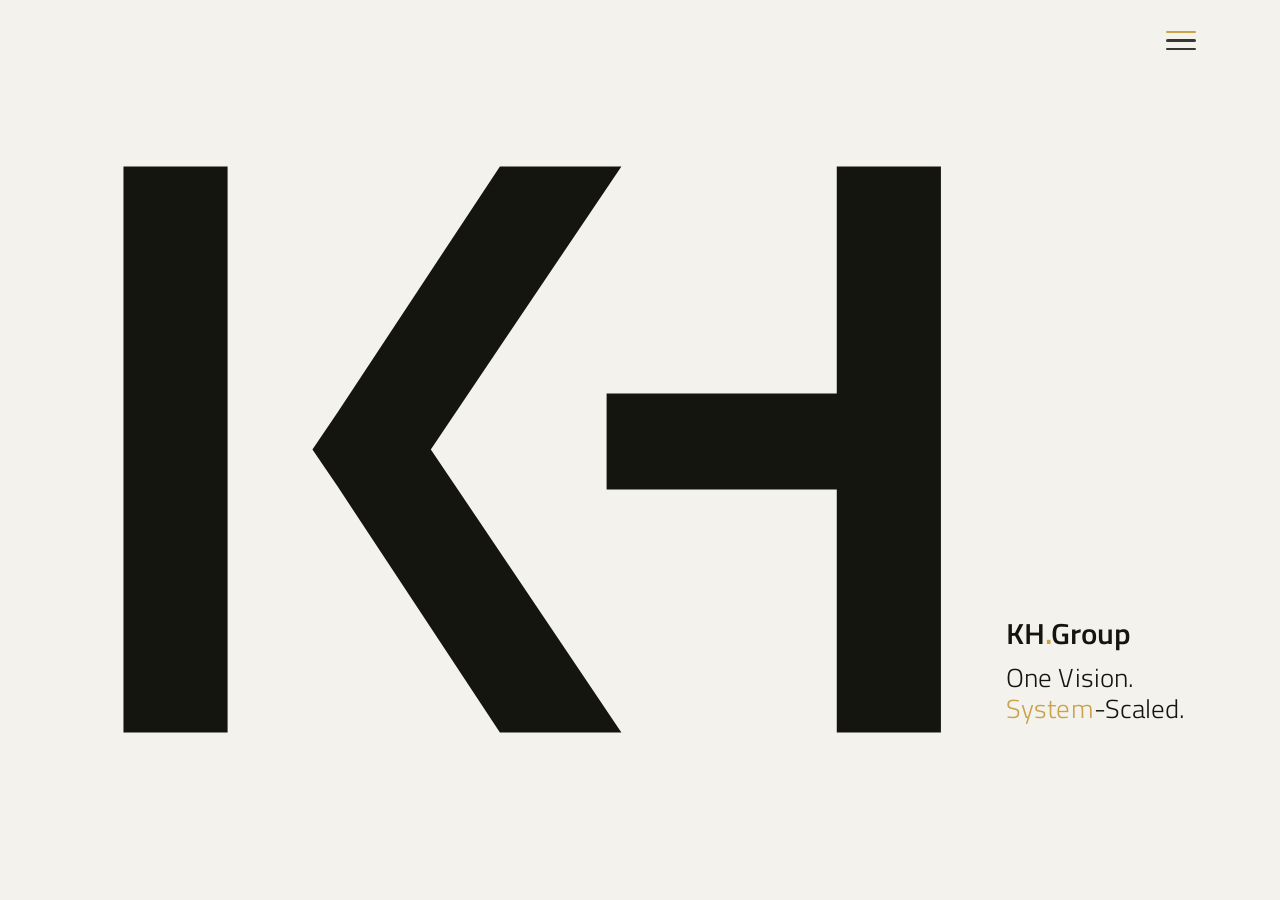
<file: apps/www/index.html>
<!DOCTYPE html>
<html lang="en">
<head>
<meta charset="UTF-8">
<meta name="viewport" content="width=device-width, initial-scale=1.0">
<title>Group</title>
<link href="https://fonts.googleapis.com/css2?family=DM+Mono:wght@400;500&family=Titillium+Web:ital,wght@0,200;0,300;0,400;0,600;0,700;1,300&display=swap" rel="stylesheet">
<link rel="icon" href="/favicon.svg?v=2" type="image/svg+xml">
<link rel="icon" href="/favicon.ico?v=2" sizes="any">
<link rel="apple-touch-icon" sizes="180x180" href="/apple-touch-icon.png?v=2">
<meta name="theme-color" content="#f4f2ec">
<meta name="description" content="KH.Group — one vision, system-scaled. The holding behind a family of companies and brands. Prague · New York.">
<link rel="canonical" href="https://kh.group/">
<!-- Open Graph / social share -->
<meta property="og:type" content="website">
<meta property="og:title" content="KH.Group">
<meta property="og:description" content="One vision. System-scaled.">
<meta property="og:url" content="https://kh.group/">
<meta property="og:image" content="https://kh.group/assets/img/og-cover.png">
<meta property="og:image:width" content="1200">
<meta property="og:image:height" content="630">
<meta property="og:image:alt" content="KH.Group">
<meta property="og:locale" content="en">
<meta name="twitter:card" content="summary_large_image">
<meta name="twitter:title" content="KH.Group">
<meta name="twitter:description" content="One vision. System-scaled.">
<meta name="twitter:image" content="https://kh.group/assets/img/og-cover.png">
<!-- brand colours: single source of truth, shared with brandmanual.kh.group -->
<script src="brand-tokens.js"></script>
<style>
*{box-sizing:border-box;margin:0;padding:0;}
:root{--ink:#15150f;--paper:#f4f2ec;--paper-2:#eceae3;--mute:#8a8a82;--line:#dcd9d1;--accent:#FF6000;--g:clamp(30px,7vw,84px);}
html,body{height:100%;}
body{background:var(--paper);color:var(--ink);font-family:'Titillium Web',system-ui,sans-serif;-webkit-font-smoothing:antialiased;}
.mono{font-family:'DM Mono',monospace;}
a{color:inherit;text-decoration:none;}

/* ---------- fixed header ---------- */
.hdr{position:fixed;top:0;left:0;right:0;z-index:40;display:flex;align-items:center;justify-content:space-between;padding:24px clamp(30px,7vw,84px);min-height:64px;}
.brand{display:flex;align-items:center;gap:13px;cursor:pointer;transition:opacity .35s;}
body.athome .brand{opacity:0;pointer-events:none;}
body.navopen .brand{opacity:1;pointer-events:auto;position:relative;z-index:41;}
body.navopen .brand .m path{fill:var(--paper);}
.brand .m{width:46px;aspect-ratio:291/206;display:block;}
.brand .m path{fill:var(--ink);}
.brand .wm{font-weight:300;font-size:20px;letter-spacing:.01em;transform:scaleY(.95);}
.brand .wm .dot{color:var(--accent);transition:color 1.4s cubic-bezier(.4,0,.2,1);}
.menu{display:flex;flex-direction:column;gap:6px;width:30px;background:none;border:none;cursor:pointer;padding:5px 0;z-index:40;position:relative;}
.menu .ln{height:2.5px;width:100%;background:var(--ink);border-radius:2px;opacity:.85;transition:background 1.4s cubic-bezier(.4,0,.2,1),transform .4s,opacity .3s;}
.menu .ln.lit{background:var(--accent);opacity:1;}
.menu.open .ln{background:var(--paper);}.menu.open .ln:nth-child(1){transform:translateY(8.5px) rotate(45deg);}
.menu.open .ln:nth-child(2){opacity:0;}
.menu.open .ln:nth-child(3){transform:translateY(-8.5px) rotate(-45deg);}
.menu.open:hover .ln{background:var(--accent);}

/* ---------- overlay nav ---------- */
.nav{position:fixed;inset:0;z-index:30;background:var(--ink);color:var(--paper);display:flex;flex-direction:column;justify-content:center;padding:0 8vw;opacity:0;pointer-events:none;transition:opacity .45s cubic-bezier(.4,0,.2,1);}
.nav.open{opacity:1;pointer-events:auto;}
.nav a{font-weight:200;font-size:clamp(40px,8vw,92px);line-height:1.18;letter-spacing:-.01em;color:var(--paper);transform:scaleY(.93);transform-origin:left;width:max-content;transition:color .3s;}
.nav a:hover{color:var(--accent);}
.nav a .i{font-family:'DM Mono',monospace;font-size:13px;letter-spacing:.1em;color:var(--mute);vertical-align:super;margin-left:10px;}
.nav .nfoot{position:absolute;left:8vw;bottom:34px;font-family:'DM Mono',monospace;font-size:11px;letter-spacing:.2em;text-transform:uppercase;color:var(--mute);}

/* ---------- views ---------- */
.view{display:none;min-height:100vh;}
.view.on{display:block;}
.wrap{max-width:1180px;margin:0 auto;padding:0 calc(clamp(30px,7vw,84px) + clamp(74px,5vw,104px));}

/* home */
#home{display:none;position:fixed;inset:0;align-items:center;justify-content:center;}
#home.on{display:flex;}
#home .lockup{display:flex;align-items:flex-end;gap:calc(var(--mw,560px)*.047);}
#home .markwrap{width:var(--mw,560px);aspect-ratio:291/206;flex:0 0 auto;}
#home .mark path{fill:var(--ink);}
#home .claim{white-space:nowrap;font-weight:300;font-size:calc(var(--mw,560px)*.0314);line-height:1.2;letter-spacing:.004em;transform:scaleY(.95) translateY(calc(var(--mw,560px)*-.03));padding-bottom:.35em;}
#home .claim .l0{font-weight:600;font-size:1.12em;letter-spacing:-.006em;margin-bottom:.36em;}
#home .claim .l0 .dot{color:var(--accent);transition:color 1.4s cubic-bezier(.4,0,.2,1);}
#home .claim .w{transition:color 1.4s cubic-bezier(.4,0,.2,1);}
#home .claim .w.lit{color:var(--accent);}

/* section headers */
.sec-head{padding:140px 0 40px;}
.sec-head .eyebrow{font-family:'DM Mono',monospace;font-size:12px;letter-spacing:.22em;text-transform:uppercase;color:var(--mute);margin-bottom:18px;}
.sec-head h1{font-weight:200;font-size:clamp(38px,6vw,72px);letter-spacing:-.01em;transform:scaleY(.94);transform-origin:left;line-height:1.05;}
.sec-head h1 b{font-weight:700;}
.xlink{cursor:pointer;transition:color .3s cubic-bezier(.4,0,.2,1);}
.xlink:hover{color:var(--accent);}
.xlink .lt{transition:color .45s cubic-bezier(.4,0,.2,1);}
.xlink .lt.lit{color:var(--accent);}
.xlink:hover .lt{color:var(--accent);}

/* brands — tile grid, grouped by world (not a list) */
.bgroup{padding:18px 0 30px;}
.bgroup .glabel{display:flex;align-items:center;gap:12px;font-family:'DM Mono',monospace;font-size:11px;letter-spacing:.2em;text-transform:uppercase;color:var(--mute);margin:0 0 18px;}
.bgroup .glabel::after{content:"";flex:1;height:1px;background:var(--line);}
.bgrid{display:grid;grid-template-columns:repeat(auto-fill,minmax(230px,1fr));gap:14px;}
.btile{position:relative;display:flex;flex-direction:column;justify-content:space-between;gap:26px;min-height:148px;padding:20px 22px;background:var(--paper-2);border-radius:0 16px 0 0;overflow:hidden;transition:transform .25s,background .25s;}
.btile::before{content:"";position:absolute;left:0;top:0;bottom:0;width:3px;background:var(--bc);}
.btile:hover{transform:translateY(-3px);background:#fff;}
.btile .bn{font-weight:600;font-size:clamp(19px,2vw,24px);letter-spacing:-.01em;}
.btile .bfoot{display:flex;align-items:center;justify-content:space-between;}
.btile .bd{font-family:'DM Mono',monospace;font-size:11px;letter-spacing:.04em;color:var(--mute);}
.btile .arr{font-family:'DM Mono',monospace;font-size:13px;color:var(--mute);transition:color .25s,transform .25s;}
.btile:hover .arr{color:var(--bc);transform:translate(2px,-2px);}
.bnote{padding:46px 0 14px;font-size:14px;color:var(--mute);max-width:60ch;line-height:1.6;}
.xline{font-weight:200;font-size:clamp(26px,3.4vw,40px);letter-spacing:-.01em;transform:scaleY(.94);transform-origin:left;line-height:1.1;padding:6px 0 30px;}
.bmlink{display:inline-block;margin-bottom:120px;font-family:'DM Mono',monospace;font-size:12px;letter-spacing:.16em;text-transform:uppercase;color:var(--ink);padding-bottom:3px;border-bottom:1px solid var(--line);transition:color .25s,border-color .25s;}
.bmlink:hover{color:var(--accent);border-color:var(--accent);}
.coreg{border-top:2px solid var(--ink);}
.cohead{display:grid;grid-template-columns:1.7fr 0.9fr 0.9fr 1.3fr;gap:20px;padding:12px 0;font-family:'DM Mono',monospace;font-size:10px;letter-spacing:.18em;text-transform:uppercase;color:var(--mute);border-bottom:1px solid var(--line);}
.corow{display:grid;grid-template-columns:1.7fr 0.9fr 0.9fr 1.3fr;gap:20px;align-items:baseline;padding:16px 0;border-bottom:1px solid var(--line);}
.corow .con{font-weight:400;font-size:clamp(16px,1.9vw,21px);letter-spacing:-.005em;}
.corow .ico{font-family:'DM Mono',monospace;font-size:12px;color:var(--mute);align-self:center;}
.corow .role{font-family:'DM Mono',monospace;font-size:11px;letter-spacing:.16em;text-transform:uppercase;color:var(--mute);align-self:center;}
.corow.is-holding .role,.corow.is-founder .role,.corow.is-divested .role{color:var(--accent);}
.corow .runs{font-family:'DM Mono',monospace;font-size:12px;color:var(--ink);opacity:.72;align-self:center;}
@media(max-width:760px){
  .cohead{display:none;}
  /* table collapses to a stacked card per row on mobile → reattach the column labels
     inline, otherwise the Reg. No. reads as a bare clump of digits with no context. */
  .corow{grid-template-columns:1fr;gap:4px;padding:18px 0;}
  .corow .con{font-size:20px;margin-bottom:4px;}
  .corow .ico{color:var(--ink);opacity:.85;}
  .corow .ico::before,.corow .runs::before{display:block;font-family:'DM Mono',monospace;font-size:9px;letter-spacing:.18em;text-transform:uppercase;color:var(--mute);opacity:.85;margin-bottom:1px;}
  .corow .ico::before{content:"Reg. No.";}
  .corow .runs::before{content:"Operates";}
}

/* contact */
.cgrid{display:grid;grid-template-columns:1fr 1fr;gap:60px;padding:20px 0 120px;border-top:1px solid var(--line);margin-top:24px;}
.office .city{display:flex;align-items:center;gap:12px;font-weight:300;font-size:clamp(28px,4vw,44px);letter-spacing:-.01em;transform:scaleY(.95);transform-origin:left;}
.office .city .d{width:11px;height:11px;border-radius:50%;}
.office .clock{font-family:'DM Mono',monospace;font-size:14px;letter-spacing:.12em;color:var(--mute);margin:14px 0 22px;}
.office .addr{font-size:15px;line-height:1.7;color:var(--ink);opacity:.8;}
.cmail{grid-column:1/-1;border-top:1px solid var(--line);padding-top:30px;display:flex;justify-content:space-between;align-items:baseline;flex-wrap:wrap;gap:16px;}
.cmail a{font-weight:300;font-size:clamp(22px,3vw,34px);letter-spacing:-.01em;}
.cmail a:hover{color:var(--accent);}
.cmail .lbl{font-family:'DM Mono',monospace;font-size:11px;letter-spacing:.2em;text-transform:uppercase;color:var(--mute);}
.worldmap{position:relative;height:clamp(220px,32vw,380px);border-radius:0 18px 0 0;margin:8px 0 24px;overflow:hidden;background:url("assets/world-dots.svg") center/contain no-repeat;}
.worldmap svg{position:absolute;inset:0;width:100%;height:100%;pointer-events:none;}
.wbase{fill:var(--accent);transition:fill 1.4s cubic-bezier(.4,0,.2,1);}
.wcity{opacity:0;transition:opacity .9s cubic-bezier(.4,0,.2,1);}
.wdot{}
.cform{grid-column:1/-1;border-top:1px solid var(--line);padding-top:30px;}
.cform .lbl{font-family:'DM Mono',monospace;font-size:11px;letter-spacing:.2em;text-transform:uppercase;color:var(--mute);margin-bottom:22px;}
.cform .frow{display:grid;grid-template-columns:1fr 1fr;gap:26px;margin-bottom:22px;}
.cform input,.cform textarea{width:100%;border:none;border-bottom:1px solid var(--line);background:none;font-family:'Titillium Web',sans-serif;font-size:18px;font-weight:300;color:var(--ink);padding:8px 0;outline:none;transition:border-color .25s;resize:none;}
.cform input::placeholder,.cform textarea::placeholder{color:var(--mute);}
.cform input:focus,.cform textarea:focus{border-color:var(--accent);}
.cform textarea{margin-bottom:26px;display:block;}
.cform button{font-family:'DM Mono',monospace;font-size:12px;letter-spacing:.14em;text-transform:uppercase;background:var(--ink);color:var(--paper);border:none;border-radius:0 10px 0 0;padding:14px 28px;cursor:pointer;display:inline-flex;gap:8px;align-items:center;}
.cform .consent{display:flex;align-items:flex-start;gap:10px;margin:0 0 24px;font-size:13px;line-height:1.5;color:var(--mute);max-width:48ch;cursor:pointer;}
.cform .consent input{appearance:none;-webkit-appearance:none;flex:0 0 auto;width:16px;height:16px;margin-top:2px;border:1px solid var(--line);border-radius:0 5px 0 0;background:var(--paper);cursor:pointer;transition:background .2s,border-color .2s;}
.cform .consent input:checked{background:var(--ink);border-color:var(--ink);}
.cform .consent a{color:var(--ink);text-decoration:underline;text-underline-offset:2px;}
.cform .consent a:hover{color:var(--accent);}
.cform .thanks{display:none;font-weight:300;font-size:clamp(22px,3vw,32px);color:var(--accent);letter-spacing:-.01em;transform:scaleY(.95);}
.cform.sent .fwrap{display:none;}
.cform.sent .thanks{display:block;}
.locs{border-top:1px solid var(--line);padding:22px 0 0;margin-top:24px;}
.locstoggle{font-family:'DM Mono',monospace;font-size:11px;letter-spacing:.18em;text-transform:uppercase;color:var(--mute);background:none;border:none;cursor:pointer;padding:8px 0;display:inline-flex;gap:8px;align-items:center;}
.locstoggle:hover{color:var(--ink);}
.locstoggle span{transition:transform .3s;}
#contact.locopen .locstoggle span{transform:rotate(180deg);}
.locgrid{display:none;grid-template-columns:1fr 1fr;gap:30px 48px;margin-top:24px;}
#contact.locopen .locgrid{display:grid;}
.loccol .locc{font-family:'DM Mono',monospace;font-size:10px;letter-spacing:.2em;text-transform:uppercase;color:var(--accent);margin-bottom:10px;}
.locr{display:grid;grid-template-columns:1fr auto auto;gap:14px;font-family:'DM Mono',monospace;font-size:12.5px;color:var(--ink);opacity:.8;padding:5px 0;border-bottom:1px solid var(--line);}
.locr>span:nth-child(2),.locr>span:nth-child(3){color:var(--mute);}
/* addresses are hidden links → Google Maps (new tab); reveal on hover like the other links */
.locr{transition:color .3s cubic-bezier(.4,0,.2,1),border-color .3s;cursor:pointer;}
.locr:hover,.locr:hover span{color:var(--accent);}
.locr:hover{border-color:var(--accent);}
.loc-short{display:none;}/* desktop shows the full street; mobile swaps to the short form */

.foot{border-top:1px solid var(--line);padding:24px 0;display:flex;justify-content:space-between;gap:16px;flex-wrap:wrap;font-family:'DM Mono',monospace;font-size:10px;letter-spacing:.14em;text-transform:uppercase;color:var(--mute);}
.foot-legal a{cursor:pointer;transition:color .25s;}
.foot-legal a:hover{color:var(--ink);}

/* legal micro-pages */
.legalbody{max-width:62ch;padding-bottom:60px;}
.legalbody .lead{font-weight:300;font-size:clamp(20px,2.4vw,28px);letter-spacing:-.01em;line-height:1.4;color:var(--ink);margin-bottom:48px;transform:scaleY(.96);transform-origin:left;}
.lblock{border-top:1px solid var(--line);padding:24px 0;display:grid;grid-template-columns:180px 1fr;gap:24px;align-items:baseline;}
.lblock .lh{font-family:'DM Mono',monospace;font-size:11px;letter-spacing:.16em;text-transform:uppercase;color:var(--mute);}
.lblock p{font-size:15px;line-height:1.7;color:var(--ink);opacity:.82;}
.lblock strong{font-weight:600;opacity:1;}
.legalbody .lnote{font-family:'DM Mono',monospace;font-size:11px;letter-spacing:.06em;color:var(--mute);margin:30px 0 0;opacity:.7;}
.lback{margin-top:40px;font-family:'DM Mono',monospace;font-size:11px;letter-spacing:.16em;text-transform:uppercase;color:var(--mute);background:none;border:none;cursor:pointer;padding:8px 0;display:inline-flex;gap:8px;align-items:center;transition:color .25s;}
.lback:hover{color:var(--ink);}
@media(max-width:620px){.lblock{grid-template-columns:1fr;gap:8px;}}

@media(max-width:760px){
  /* one edge gutter, shared with the header padding-x: the hamburger sits --g from the
     right, the claim sits --g from the left → the plate is balanced and both columns
     hang off the same vertical as the (hidden) header content. */
  #home{--g:clamp(30px,7vw,84px);--t:24px;--head:54px;}
  .cgrid{grid-template-columns:1fr;gap:40px;}
  .cform .frow{grid-template-columns:1fr;gap:18px;}
  .bgrid{grid-template-columns:1fr;}
  /* LEFT & RIGHT BANDS reserved for the header marks — content never enters them, so it
     can't collide with the logo. left band = edge-zone(--g) + logo(46px) + inner-zone(--g);
     right band = the same around the hamburger(30px). The page flows continuously between. */
  .wrap{padding-left:calc(var(--g)*2 + 46px);padding-right:calc(var(--g)*2 + 30px);}
  /* the world map deliberately BREAKS OUT of the content band to span the widest zone
     on the page — from the logo's left edge (--g) to the hamburger's right edge (--g from
     the right), running under the header columns as a bold near-full-width graphic.
     negative margins cancel the .wrap band padding above. */
  .worldmap{margin-left:calc(-1 * (var(--g) + 46px));margin-right:calc(-1 * (var(--g) + 30px));}
  .locgrid{grid-template-columns:1fr;gap:22px;}
  /* stack each address like a real postal address: street on line 1, "PSČ City" on line 2 */
  .locr{grid-template-columns:max-content 1fr;gap:2px 10px;}
  .locr>span:first-child{grid-column:1/-1;}
  .sec-head{padding:120px 0 32px;}
  .cgrid,.bmlink{padding-bottom:90px;}
}
/* PORTRAIT phone — vertical typographic plate */
@media(max-width:760px) and (orientation:portrait){
  #home{align-items:stretch;}
  #home .lockup{display:flex;flex-direction:column;align-items:stretch;height:100dvh;width:100%;gap:0;}
  /* the three lines: anchored to the BOTTOM, the same distance --t the hamburger sits
     from the top; left edge pinned to the --g vertical. */
  #home .claim{order:2;flex:0 0 auto;display:flex;flex-direction:column;align-items:flex-start;text-align:left;white-space:normal;font-size:clamp(20px,5.6vw,26px);transform:none;margin-bottom:var(--t);padding:0 var(--g);}
  /* the KH mark fills the band ABOVE the text and is centred between the header bottom
     (--head) and the text top → balances the two visual masses. */
  #home .markwrap{order:1;flex:1 1 auto;min-height:0;width:auto;aspect-ratio:auto;display:flex;align-items:center;justify-content:center;padding:var(--head) var(--g) 0;box-sizing:border-box;}
  #home .markwrap .mark{width:100%;height:auto;max-height:100%;}
}
/* PHONE IN LANDSCAPE — detected by short viewport HEIGHT (a landscape phone is wider
   than 760px, so a width query misses it; height ≤520 catches it without touching real
   desktop). Desktop-style side-by-side lockup, sized off height so it always fits, with
   the claim nudged up so the 3-line block ≈ half the logo leg. */
@media (orientation:landscape) and (max-height:520px){
  #home{align-items:center;justify-content:center;}
  #home .lockup{--mw:min(80vh,480px);flex-direction:row;align-items:flex-end;}
  #home .claim{font-size:calc(var(--mw)*.036);}
}
@media(max-width:480px){.lblock{padding:20px 0;}}
@media(prefers-reduced-motion:reduce){*{transition:none!important;}}

/* shared KH mark symbol */
.khpath1{} 
</style>
</head>
<body class="athome">

<!-- header -->
<header class="hdr">
  <div class="brand" onclick="go('home')">
    <svg class="m" viewBox="212 182 291 206" xmlns="http://www.w3.org/2000/svg" aria-label="KH.Group">
      <path d="M256.329,191.162L256.329,380.389L221.513,380.389L221.513,191.162L256.329,191.162Z"/>
      <path d="M383.046,267.104L460,267.104L460,191.162L494.82,191.162L494.82,380.389L460,380.389L460,299.145L383.046,299.145"/>
      <path d="M387.995,191.162L347.373,191.162L293.243,273.163L284.697,285.775L293.243,298.388L347.373,380.389L387.995,380.389L324.274,285.775L387.995,191.162Z"/>
    </svg>
  </div>
  <button class="menu" id="menuBtn" aria-label="Menu" onclick="toggleNav()"><span class="ln"></span><span class="ln"></span><span class="ln"></span></button>
</header>

<!-- overlay nav -->
<nav class="nav" id="nav">
  <a onclick="go('brands')">Brands</a>
  <a onclick="go('companies')">Companies</a>
  <a onclick="go('contact')">Contacts</a>
  <div class="nfoot">kh.group · one vision. system-scaled.</div>
</nav>

<!-- HOME -->
<section class="view on" id="home" style="--mw:min(68vw,1018px,110vh);">
  <div class="lockup">
    <div class="markwrap">
      <svg class="mark" viewBox="212 182 291 206" xmlns="http://www.w3.org/2000/svg" aria-label="KH">
        <path d="M256.329,191.162L256.329,380.389L221.513,380.389L221.513,191.162L256.329,191.162Z"/>
        <path d="M383.046,267.104L460,267.104L460,191.162L494.82,191.162L494.82,380.389L460,380.389L460,299.145L383.046,299.145"/>
        <path d="M387.995,191.162L347.373,191.162L293.243,273.163L284.697,285.775L293.243,298.388L347.373,380.389L387.995,380.389L324.274,285.775L387.995,191.162Z"/>
      </svg>
    </div>
    <div class="claim">
      <div class="l0">KH<span class="dot">.</span>Group</div>
      <div class="l1">One <span class="w" data-k="vision">Vision</span>.</div>
      <div class="l2"><span class="w" data-k="system">System</span>-<span class="w" data-k="scaled">Scaled</span>.</div>
    </div>
  </div>
</section>

<!-- BRANDS -->
<section class="view" id="brands">
  <div class="wrap">
    <div class="sec-head">
      <div class="eyebrow">The group</div>
      <h1>One vision.<br>Many brands.</h1>
    </div>
    <div id="brandList"></div>
    <p class="xline">The <a class="xlink" onclick="go('companies')">companies</a> behind the brands.</p>
  </div>
</section>

<!-- COMPANIES -->
<section class="view" id="companies">
  <div class="wrap">
    <div class="sec-head">
      <div class="eyebrow">The structure</div>
      <h1>The companies<br>behind the <a class="xlink" onclick="go('brands')">brands</a>.</h1>
    </div>
    <div class="coreg" id="coreg"></div>
  </div>
</section>

<!-- CONTACT -->
<section class="view" id="contact">
  <div class="wrap">
    <div class="sec-head">
      <div class="eyebrow">Prague · New York</div>
      <h1>We are where<br>you need us.</h1>
    </div>
    <div class="worldmap"><svg id="wmap" viewBox="37.29998779296875 109.60000610351562 566.4000244140625 268.5" preserveAspectRatio="xMidYMid meet"><circle class="wbase" cx="291.6" cy="167.6" r="4.5"></circle><circle class="wbase" cx="170.8" cy="167.6" r="4.5"></circle></svg></div>
    <div class="cgrid">
      <div class="office">
        <div class="city"><span class="d" style="background:var(--accent)"></span>Prague</div>
        <div class="clock mono" id="clkP">—</div>
        <div class="addr">Headquarters · Czech Republic<br>Europe / Prague</div>
      </div>
      <div class="office">
        <div class="city"><span class="d" style="background:var(--accent)"></span>New York</div>
        <div class="clock mono" id="clkN">—</div>
        <div class="addr">Americas · United States<br>America / New York</div>
      </div>
      <form class="cform" id="cform" action="https://forms.flowsmith.online/kh-group" method="post" onsubmit="return sendForm(event)">
        <div class="fwrap">
          <div class="lbl">Say hello</div>
          <div class="frow">
            <input name="name" placeholder="Name" required>
            <input name="email" type="email" placeholder="Email" required>
          </div>
          <div class="frow">
            <input name="company" placeholder="Company">
            <input name="country" placeholder="Country">
          </div>
          <textarea name="message" rows="3" placeholder="How can we help?"></textarea>
          <label class="consent"><input type="checkbox" name="consent" required><span>I agree to the processing of my data per the <a href="#" onclick="return false">Privacy Policy</a>.</span></label>
          <button type="submit">Send <span>&#8594;</span></button>
        </div>
        <div class="thanks">Thank you — we&rsquo;ll be in touch.</div>
      </form>
    </div>
    <div class="locs">
      <button class="locstoggle" onclick="document.getElementById('contact').classList.toggle('locopen');fitAddr()">All locations <span>&#8595;</span></button>
      <div class="locgrid">
        <div class="loccol">
          <div class="locc">Prague</div>
          <a class="locr" href="https://www.google.com/maps/search/?api=1&amp;query=Vodi%C4%8Dkova%20710/31%2C%20110%2000%20Praha%201%2C%20Czech%20Republic" target="_blank" rel="noopener"><span>Vodičkova 710/31</span><span>110 00</span><span>Praha 1</span></a>
          <a class="locr" href="https://www.google.com/maps/search/?api=1&amp;query=Jeseniova%2026%2C%20130%2000%20Praha%203%2C%20Czech%20Republic" target="_blank" rel="noopener"><span>Jeseniova 22 a 26</span><span>130 00</span><span>Praha 3</span></a>
          <a class="locr" href="https://www.google.com/maps/search/?api=1&amp;query=St%C5%99%C3%AD%C5%BEkovsk%C3%A1%20630/112%2C%20190%2000%20Praha%209%2C%20Czech%20Republic" target="_blank" rel="noopener"><span>Střížkovská 630/112</span><span>190 00</span><span>Praha 9</span></a>
          <a class="locr" href="https://www.google.com/maps/search/?api=1&amp;query=St%C5%99elni%C4%8Dn%C3%A1%20773/51%2C%20180%2000%20Praha%208%2C%20Czech%20Republic" target="_blank" rel="noopener"><span>Střelničná 773/51</span><span>180 00</span><span>Praha 8</span></a>
          <a class="locr" href="https://www.google.com/maps/search/?api=1&amp;query=U%20vyso%C4%8Dansk%C3%A9ho%20pivovaru%20701/3%2C%20190%2000%20Praha%209%2C%20Czech%20Republic" target="_blank" rel="noopener"><span><span class="loc-full">U vysočanského pivovaru 701/3</span><span class="loc-short">U vysočanského pivovaru 3</span></span><span>190 00</span><span>Praha 9</span></a>
        </div>
        <div class="loccol">
          <div class="locc">Klecany</div>
          <a class="locr" href="https://www.google.com/maps/search/?api=1&amp;query=Topolov%C3%A1%20483%2C%20250%2067%20Klecany%2C%20Czech%20Republic" target="_blank" rel="noopener"><span>Topolová 483</span><span>250 67</span><span>Klecany</span></a>
        </div>
      </div>
    </div>
    <div class="foot"><span>© 2026 uni-Robot s.r.o. · Reg. No. 01478061</span><span class="foot-legal"><a onclick="go('privacy')">Privacy</a> · <a onclick="go('cookies')">Cookies</a></span><span>v1.0 · 2026-06</span></div>
  </div>
</section>

<!-- PRIVACY -->
<section class="view legal" id="privacy">
  <div class="wrap">
    <div class="sec-head">
      <div class="eyebrow">Legal</div>
      <h1>Privacy.</h1>
    </div>
    <div class="legalbody">
      <p class="lead">How KH Group handles the data you share through this site.</p>
      <div class="lblock"><div class="lh">Who is responsible</div><p>The data controller is <strong>uni-Robot s.r.o.</strong>, Reg. No. 01478061, the operating entity of KH Group. Questions: write to us through the contact form.</p></div>
      <div class="lblock"><div class="lh">What we collect</div><p>Only what you send through the contact form — your name, e-mail, and message, plus optional company and country. Nothing more, and only when you choose to write.</p></div>
      <div class="lblock"><div class="lh">Why</div><p>To answer your enquiry and, where relevant, to follow up on a possible working relationship. We do not sell or share your data with third parties outside the group.</p></div>
      <div class="lblock"><div class="lh">How long</div><p>We keep enquiries only as long as needed to handle them and any follow-up. You can ask us to delete your data at any time.</p></div>
      <div class="lblock"><div class="lh">Your rights</div><p>Under GDPR you may access, correct, or erase your data, and withdraw consent. To exercise any of these, reach us through the contact form.</p></div>
      <button class="lback" onclick="go('contact')"><span>&#8592;</span> Back to contact</button>
    </div>
    <div class="foot"><span>© 2026 uni-Robot s.r.o. · Reg. No. 01478061</span><span class="foot-legal"><a onclick="go('privacy')">Privacy</a> · <a onclick="go('cookies')">Cookies</a></span><span>v1.0 · 2026-06</span></div>
  </div>
</section>

<!-- COOKIES -->
<section class="view legal" id="cookies">
  <div class="wrap">
    <div class="sec-head">
      <div class="eyebrow">Legal</div>
      <h1>Cookies.</h1>
    </div>
    <div class="legalbody">
      <p class="lead">This site is built to run without tracking you.</p>
      <div class="lblock"><div class="lh">No tracking cookies</div><p>We use no analytics, advertising, or third-party tracking cookies. There is no consent banner because there is nothing to consent to.</p></div>
      <div class="lblock"><div class="lh">Strictly necessary only</div><p>If a cookie is ever set, it is only the kind required for the site to function — never to profile you.</p></div>
      <div class="lblock"><div class="lh">Your control</div><p>You can clear or block cookies in your browser at any time; the site will continue to work.</p></div>
      <button class="lback" onclick="go('contact')"><span>&#8592;</span> Back to contact</button>
    </div>
    <div class="foot"><span>© 2026 uni-Robot s.r.o. · Reg. No. 01478061</span><span class="foot-legal"><a onclick="go('privacy')">Privacy</a> · <a onclick="go('cookies')">Cookies</a></span><span>v1.0 · 2026-06</span></div>
  </div>
</section>
  </div>
</section>

<script>
const root=document.documentElement, reduce=matchMedia('(prefers-reduced-motion: reduce)').matches;
/* brand colours come from KH_TOKENS (brand-tokens.js, shared with the brand
   manual). A baked-in fallback keeps the site alive if that file fails to load. */
const TOK = (window.KH_TOKENS) || {
  palette:['#FF6000','#5B8DEF','#C9A24A','#DE0A96'],
  worlds:[
    {name:'Robotics',accent:'#FF6000',brands:[['PhotoRobot','photorobot.com'],['uni-Robot','uni-robot.com']]},
    {name:'Manufacturing',accent:'#FF6000',brands:[['sheetparts','sheetparts.com','#9aa3ab'],['sls.market','sls.market'],['prototype.builders','prototype.builders']]},
    {name:'Orchestration',accent:'#5B8DEF',brands:[['flowsmith','flowsmith.online']]},
    {name:'Living',accent:'#C9A24A',brands:[['bestpenthouse','bestpenthouse.cz'],['strizkov.apartments','strizkov.apartments'],['strelnicna','strelnicna.cz'],['mysak.studio','mysak.studio','#9b9387']]},
    {name:'Travel',accent:'#C9A24A',brands:[['madhouse','madhouse.vip']]},
    {name:'Care',accent:'#DE0A96',brands:[['PhotoRobot Medical','cases.photorobot.io',null,'https://cases.photorobot.io/breast-cancer-care/']]}
  ]
};
const ACCENTS=TOK.palette;
const WTARGETS=[['vision'],['system'],['scaled'],['system','scaled']];
let lastA=-1,lastW=-1,lastL=-1;
function pick(n,last){if(n<=1)return 0;let r;do{r=(Math.random()*n)|0;}while(r===last);return r;}
function tick(){
  lastA=pick(ACCENTS.length,lastA); root.style.setProperty('--accent',ACCENTS[lastA]);
  const ws=document.querySelectorAll('#home .claim .w'); if(ws.length){lastW=pick(WTARGETS.length,lastW); const t=WTARGETS[lastW]; ws.forEach(e=>e.classList.toggle('lit',t.includes(e.dataset.k)));}
  const ls=document.querySelectorAll('.menu .ln'); if(ls.length && !document.getElementById('menuBtn').classList.contains('open')){lastL=pick(ls.length,lastL); ls.forEach((e,k)=>e.classList.toggle('lit',k===lastL));}
}
tick(); if(!reduce) setInterval(tick,8000);

/* nav */
function toggleNav(){const open=document.getElementById('nav').classList.toggle('open');document.getElementById('menuBtn').classList.toggle('open',open);document.body.classList.toggle('navopen',open);}
function go(v){
  document.body.classList.toggle('athome',v==='home');
  document.body.classList.remove('navopen');
  document.querySelectorAll('.view').forEach(s=>s.classList.toggle('on',s.id===v));
  document.getElementById('nav').classList.remove('open');
  document.getElementById('menuBtn').classList.remove('open');
  window.scrollTo(0,0);
}

/* Address shortening — only when needed. Show the full street by default; if it would
   wrap in its cell (measured with white-space:nowrap), swap to the short form. Re-runs on
   resize and whenever the locations panel opens. Pure CSS can't test for overflow. */
function fitAddr(){
  document.querySelectorAll('.locr').forEach(function(r){
    var full=r.querySelector('.loc-full'), short=r.querySelector('.loc-short');
    if(!full||!short) return;
    full.style.display=''; short.style.display='none';      // assume the full street fits
    var cell=full.parentElement;
    if(cell.offsetParent===null) return;                    // hidden (panel closed) → skip
    var ws=cell.style.whiteSpace; cell.style.whiteSpace='nowrap';
    var overflows=full.scrollWidth > cell.clientWidth + 1;
    cell.style.whiteSpace=ws;
    if(overflows){ full.style.display='none'; short.style.display=''; }
  });
}
window.addEventListener('resize',function(){clearTimeout(window.__fa);window.__fa=setTimeout(fitAddr,120);});

/* brands — rendered from KH_TOKENS. Each tile's colour is the brand's own
   override, or its world's family accent when none is set. */
document.getElementById('brandList').innerHTML=TOK.worlds.map(g=>
  '<div class="bgroup"><div class="glabel">'+g.name+'</div><div class="bgrid">'+
  g.brands.map(b=>'<a class="btile" style="--bc:'+(b[2]||g.accent)+'" href="'+(b[3]||'https://'+b[1])+'" target="_blank" rel="noopener"><span class="bn">'+b[0]+'</span><span class="bfoot"><span class="bd">'+b[1]+'</span><span class="arr">&#8599;</span></span></a>').join('')+
  '</div></div>').join('');

/* companies — legal register (banking details kept internal) */
const COMPANIES=[
  ['KH HOLDING s.r.o.','01426745','holding','— group parent —'],
  ['KH s.r.o.','27367771','assets','group property & assets'],
  ['uni-Robot s.r.o.','01478061','operating','uni-robot.com · robot sales'],
  ['improtech s.r.o.','27367762','production','robots · uni-max · others'],
  ['Personex s.r.o.','01486497','staffing','employs & deploys staff across the group'],
  ['uni-max s.r.o.','27425134','divested','uni-max brand → ZAFIDO · with our blessing'],
  ['unitechnic.de s.r.o.','03766268','trade','trading company · German market'],
  ['pro-impo.eu s.r.o.','04002008','trade','international trade & EU imports'],
  ['consignia s.r.o.','01479938','inventory','holds group stock & inventory'],
  ['industris s.r.o.','01482408','trade','EU importer · foreign trade company'],
  ['Kamil Hrbáček','43704719','founder','founder · real-estate owner · systems architect'],
];
const coreg=document.getElementById('coreg');
if(coreg) coreg.innerHTML='<div class="cohead"><span>Entity</span><span>Reg. No.</span><span>Role</span><span>Operates</span></div>'+COMPANIES.map(c=>'<div class="corow is-'+c[2]+'"><span class="con">'+c[0]+'</span><span class="ico">'+c[1]+'</span><span class="role">'+c[2]+'</span><span class="runs">'+c[3]+'</span></div>').join('');

/* live clocks */
function clocks(){
  try{
    const o={hour:'2-digit',minute:'2-digit',hour12:false};
    document.getElementById('clkP').textContent=new Intl.DateTimeFormat('en-GB',{...o,timeZone:'Europe/Prague'}).format(new Date())+' Prague';
    document.getElementById('clkN').textContent=new Intl.DateTimeFormat('en-GB',{...o,timeZone:'America/New_York'}).format(new Date())+' New York';
  }catch(e){}
}
clocks(); setInterval(clocks,10000);

/* cross-link letters shimmer in the cycle colour \u2014 a gentle wave with a
   pause at word-end (so it reads as a wave, not a spinning carousel) */
document.querySelectorAll('.xlink').forEach(a=>{
  const t=a.textContent; a.textContent='';
  [...t].forEach(ch=>{const s=document.createElement('span');s.className='lt';s.textContent=ch;a.appendChild(s);});
});
let _si=-1;
function shimmer(){
  _si++;
  document.querySelectorAll('.xlink').forEach(a=>{
    const ls=a.querySelectorAll('.lt'); if(!ls.length)return;
    const pos=_si%(ls.length+5);           // +5 idle frames = pause before the wave restarts
    ls.forEach((e,k)=>e.classList.toggle('lit',k===pos));
  });
}
if(!reduce){ shimmer(); setInterval(shimmer,190); }

/* contact form — posts to the shared group endpoint (forms.flowsmith.online).
   Until the backend is wired in production, show the thank-you state. */
function sendForm(e){ e.preventDefault(); document.getElementById('cform').classList.add('sent'); return false; }

/* „we are where you need us“ — Prague & NY anchored, other metros blink,
   placed in the map's own coordinate space so they always land on cities. */
const wmap=document.getElementById('wmap');
const CITIES=[[276.4,151.5],[460.3,256.2],[505.1,171.6],[70.1,191.7],[158.7,167.6],[190,317.1],[533.3,320.6],[315.8,328.7],[398.1,213.7],[172.1,164],[337.7,204.7],[299.7,236.1],[344,256.2]];
const svgNS='http://www.w3.org/2000/svg';
function blink(){
  if(!wmap) return;
  const n=1+((Math.random()*3)|0);
  for(let i=0;i<n;i++){
    const c=CITIES[(Math.random()*CITIES.length)|0];
    const d=document.createElementNS(svgNS,'circle');
    d.setAttribute('cx',c[0]); d.setAttribute('cy',c[1]); d.setAttribute('r',4);
    d.setAttribute('fill','var(--accent)'); d.setAttribute('class','wcity');
    wmap.appendChild(d);
    requestAnimationFrame(()=>d.style.opacity='1');
    setTimeout(()=>{d.style.opacity='0'; setTimeout(()=>d.remove(),900);}, 1400+Math.random()*1300);
  }
}
if(!reduce){ blink(); setInterval(blink,2200); }
</script>
</body>
</html>
</file>
